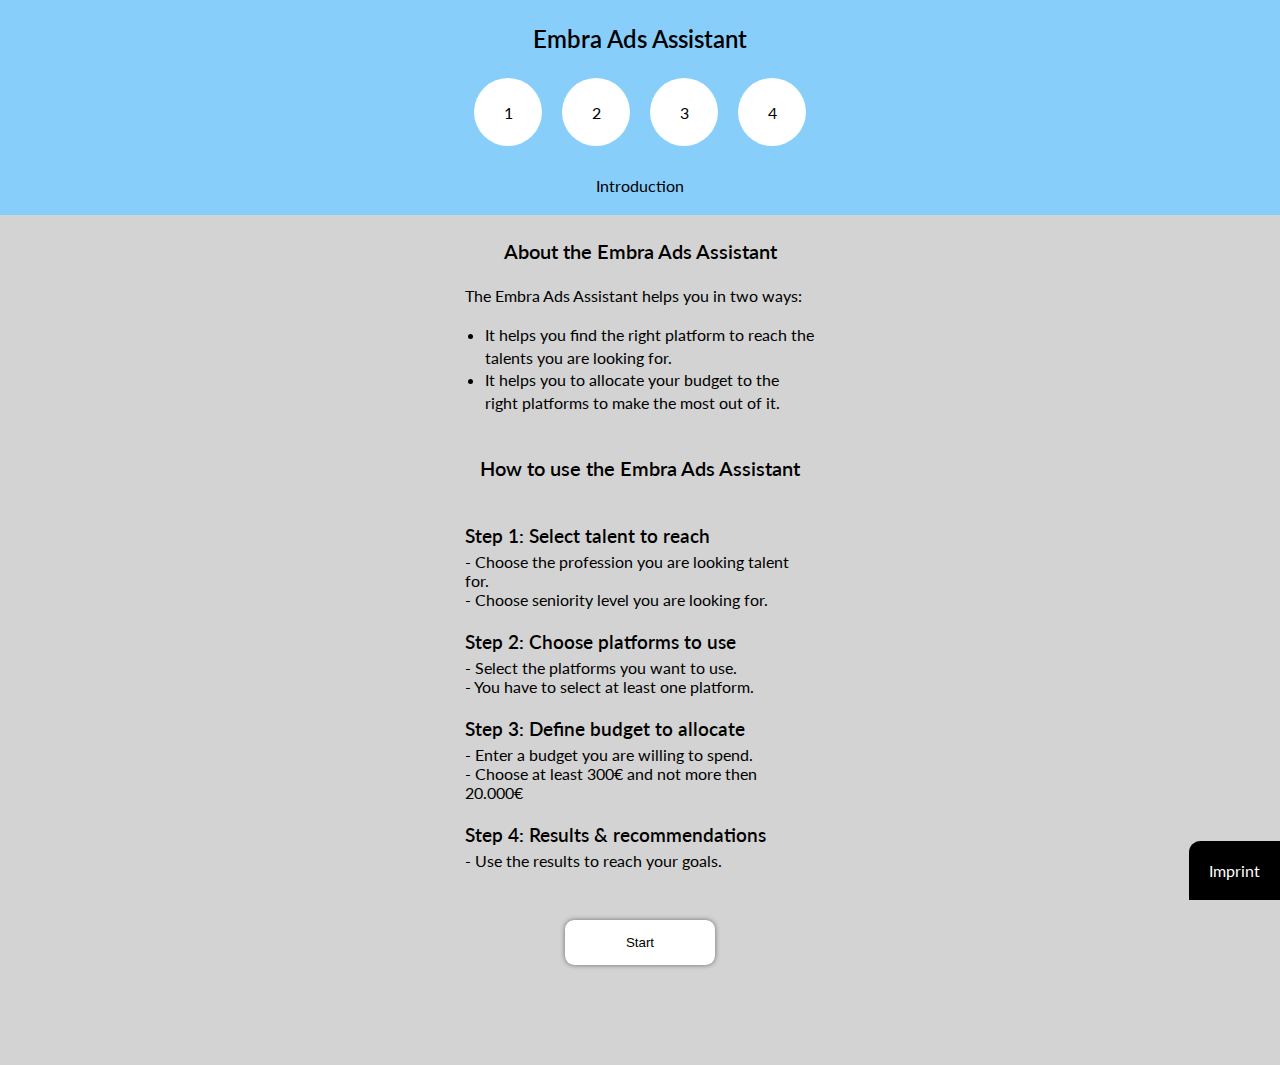
<file: index.html>
<!DOCTYPE html>
<html lang="en">
<head>
    <meta charset="UTF-8">
    <meta name="viewport" content="width=device-width, initial-scale=1.0">
    <link rel="stylesheet" href="assets/css/style.css">
    <title>Embra Ads Assistant</title>


    <!-- SEO meta tags -->
    <meta name="description" content="Embra Ads Assistant">
    <meta name="keywords" content="employer branding, personal marketing, ads cost calculator, ads planer, online ads planer, online marketing assistant">
      

    <!-- Favicon -->
    <link rel="apple-touch-icon" sizes="180x180" href="assets/favicon/apple-touch-icon.jpg">
    <link rel="icon" type="image/png" sizes="32x32" href="assets/favicon/favicon-32x32.jpg">
    <link rel="icon" type="image/png" sizes="16x16" href="assets/favicon/favicon-16x16.jgp">

    <!-- Import Google fonts -->
    <link href="https://fonts.googleapis.com/css2?family=Lato:ital,wght@0,100;0,300;0,400;0,700;0,900;1,100;1,300;1,400;1,700;1,900&family=Oswald:wght@200;300;400;500;600;700&display=swap" rel="stylesheet">

</head>
<body>

    <!-- Header section -->
    <header>
        <div class="content">
            <!-- Title of the Page -->
            <h1 class="title">Embra Ads Assistant</h1>
            <!-- Steps of the process (no navigation) -->
            <div class="steps_group">
                <div class="step">
                    <div id="step_1">1</div>
                </div>
                <div class="step">
                    <div id="step_2">2</div>
                </div>
                <div class="step">
                    <div id="step_3">3</div>
                </div>
                <div class="step">
                    <div id="step_4">4</div>
                </div>
            </div>
            <div id="step_name">
                <p>Introduction</p>
            </div>
        </div>
    </header>
    
    <!-- Main section -->

    <main>
        <!-- Start Page -->
        <section>
            <div class="content"  id="content_div">
                <h2>About the Embra Ads Assistant</h2><br>
                <p>The Embra Ads Assistant helps you in two ways:</p><br>
                <ul>
                    <li>It helps you find the right platform to reach the talents you are looking for.</li>
                    <li>It helps you to allocate your budget to the right platforms to make the most out of it.</li>
                </ul>
                <br>
                <br>
                <h2>How to use the Embra Ads Assistant</h2><br>
                <br>
                <h3>Step 1: Select talent to reach</h3>
                <p>- Choose the profession you are looking talent for.</p>
                <p>- Choose seniority level you are looking for.</p>
                <br>
                <h3>Step 2: Choose platforms to use</h3>
                <p>- Select the platforms you want to use.</p>
                <p>- You have to select at least one platform.</p>
                <br>
                <h3>Step 3: Define budget to allocate</h3>
                <p>- Enter a budget you are willing to spend.</p>
                <p>- Choose at least 300€ and not more then 20.000€</p>
                <br>
                <h3>Step 4: Results & recommendations</h3>
                <p>- Use the results to reach your goals.</p>

                <div class="nav_buttons">
                    <button type="button" class="buttons" id="next_btn_0">Start</button>
                </div>
            </div>
        </section>
    </main>

    <!-- Footer section -->
    <footer>
        <p><a aria-label="Link to the imprint page" href="imprint.html">Imprint</a></p>
    </footer>

    <!-- Integration of the JavaScript -->
    <script type="module" src="assets/js/script.js"></script>

</body>
</html>
</file>
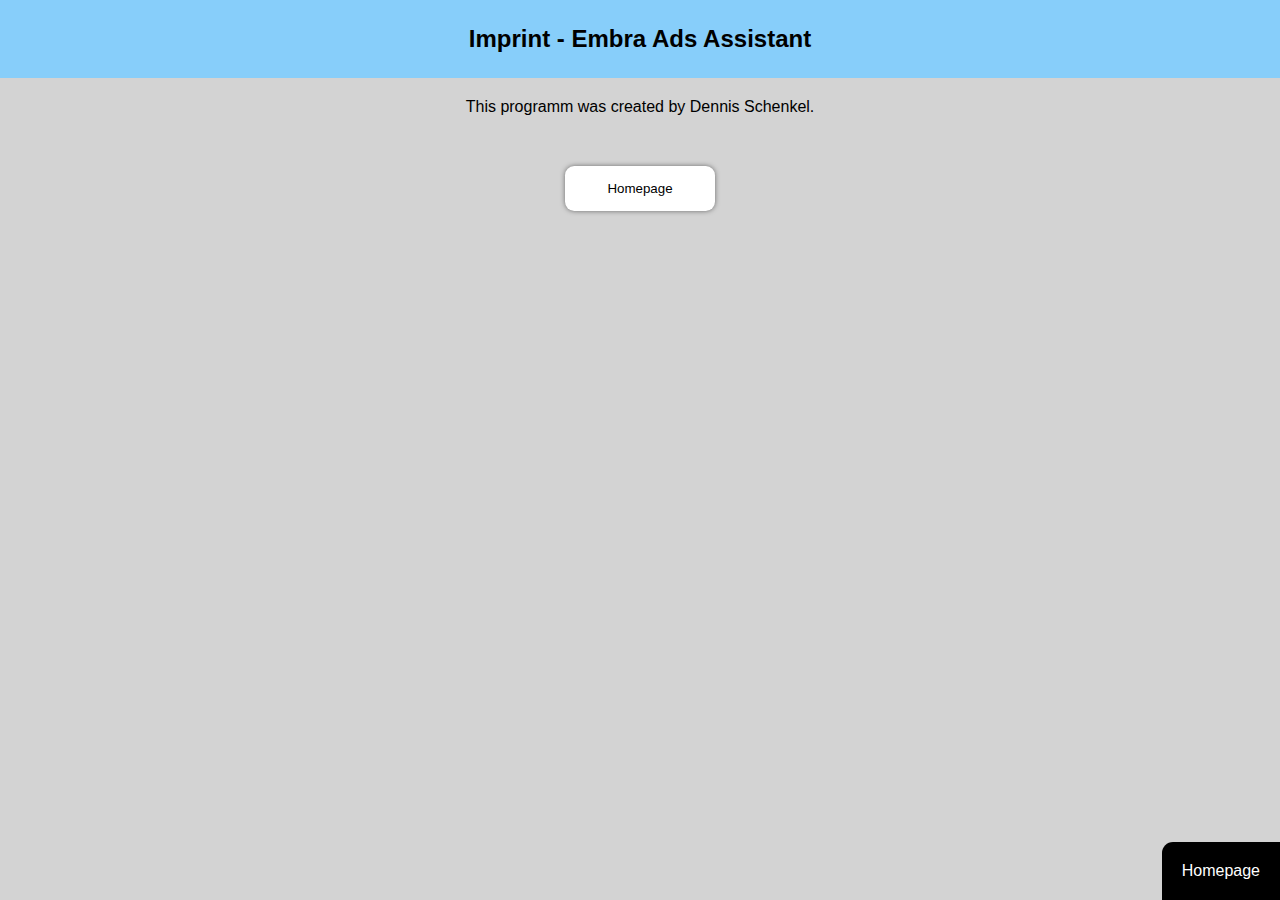
<file: imprint.html>
<!DOCTYPE html>
<html lang="en">
<head>
    <meta charset="UTF-8">
    <meta name="viewport" content="width=device-width, initial-scale=1.0">
    <link rel="stylesheet" href="assets/css/style.css">
    <title>Imprint - Embra Ads Assistant</title>

    <!-- SEO meta tags -->
    <meta name="description" content="Imprint - Embra Ads Assistant">
    <meta name="keywords" content="employer branding, personal marketing, ads cost calculator, ads planer, online ads planer, online marketing assistant">
      
    <!-- Favicon -->
    <link rel="apple-touch-icon" sizes="180x180" href="assets/favicon/apple-touch-icon.jpg">
    <link rel="icon" type="image/png" sizes="32x32" href="assets/favicon/favicon-32x32.jpg">
    <link rel="icon" type="image/png" sizes="16x16" href="assets/favicon/favicon-16x16.jpg">

</head>
<body>

    <!-- Header section -->
    <header>
        <!-- Title of the Page -->
        <h1 class="title">Imprint - Embra Ads Assistant</h1>
    </header>

    <!-- Main section -->
    <main>
        <p>This programm was created by Dennis Schenkel.</p>

        <div class="nav_buttons">
            <button type="button" class="buttons" onclick="window.location.href='index.html';" aria-label="Link to the start page">Homepage</button>
        </div>
    </main>

    <!-- Footer section -->
    <footer>
        <p><a aria-label="Link to the start page" href="index.html">Homepage</a></p>
    </footer>
</body>
</html>
</file>
<file: assets/css/style.css>
/* Overwrite browser default */
* {
    padding: 0;
    margin: 0;
}

/* General styles */
body {
    font-family: Lato, Helvetica, sans-serif;
    background-color: lightgrey;
    min-height: 100%;
}
h1, h2, h3 {
    line-height: 1.6;
    font-weight: 600;
}

h1 {
    font-size: 24px;
    text-align: center;
}

h2 {
    font-size: 20px;
    text-align: center;
}

a {
    color: white;
    text-decoration: none;
}

a:hover {
    color: grey;
}

li {
    margin-left: 20px;
    line-height: 1.4;
}

.title {
    text-align: center;
}
.content {
    width: 350px;
}


/* Header & Steps styling */
header {
    background-color: lightskyblue;
    padding: 20px 50px 20px 50px;
    display: flex;
    justify-content: center;
}

/* Styling & of steps in header */
.steps_group {
    padding: 20px 0px 20px 0px;
    gap: 20px;
    display: flex;
    justify-content: center;
    align-items: center;
}

.step {
    height: 60px;
    width: 60px;
    background-color: white;
    border-radius: 100%;
    border-style: solid;
    border-width: 4px;
    border-color: transparent;
    display: flex;
    align-items: center;
    justify-content: center;
}

.step_active {
    height: 60px;
    width: 60px;
    background-color: white;
    border-radius: 100%;
    border-style: solid;
    border-width: 4px;
    border-color: lightslategray;
    display: flex;
    align-items: center;
    justify-content: center;
    font-weight: 800;
}

.step_done {
    height: 60px;
    width: 60px;
    background-color:lightslategrey;
    border-radius: 100%;
    border-style: solid;
    border-width: 4px;
    border-color: lightslategray;
    display: flex;
    align-items: center;
    justify-content: center;
    color: white;
    font-weight: 800;
}

#step_name {
    margin: 10px 0px 0px 0px;
    display: flex;
    justify-content: center;
}

#step_name p {
    text-align: center;
}


/* Main */
main {
    padding: 20px 20px 100px 20px;
    display: flex;
    flex-direction: column;
    align-items: center;
}

/* Input fields at step 1 */
#form_1 {
    max-width: 540px;
}

.form_element {
    padding: 20px 0px 20px 0px;
}

#profession_dropdown {
    width: 90%;
    height: 40px;
    border-radius: 1cap;
    padding: 0px 10px 0px 10px;
    margin: 0px 20px 0px 20px;
}

.seniority_radio {
    margin: 0px 5px 0px 20px;
}

/* Platform logos at step 2 */
#platform-imgs {
    display: grid;
    grid-template-rows: auto; 
    grid-template-columns: 25% 25% 25% 25%; 
}

.img-raster-element {
    display: flex;
    align-items: center;
    flex-direction: column;
    align-content: center;
    padding-bottom: 30px;
    text-align: center;
}

.platform-logos {
    height: 60px;
    padding: 25px 25px 15px 25px; 
    opacity: 50%;
}

.platform-logos:hover {
    opacity: 100%;
}

.platform-logos-selected {
    height: 60px;
    padding: 25px 25px 15px 25px;
    opacity: 100%;
}

/* Butget form at step 3 */
#budget-form {
    display: flex;
    align-items: center;
    flex-direction: column;}

#budget {
    height: 50px;
    width: 250px;
    font-size: 1.6rem;
    padding: 5px 10px 5px 10px;
    margin: 50px 20px 20px 20px;
    border-radius: 1cap;
}

#currency-symbol {
    font-size: 2rem;
}

/* Results at step 4 */
/* Styling of results list and elements */
.bad-platform {
    background-color: rgba(255, 0, 0, 0.354);
    padding: 20px 20px 20px 20px;
    margin: 10px 0px 10px 0px;
    border-radius: 1cap;
}

.semibad-platform {
    background-color: rgba(210, 105, 30, 0.454);
    padding: 20px 20px 20px 20px;
    margin: 10px 0px 10px 0px;
    border-radius: 1cap;
}

.mediocre-platform {
    background-color: rgba(210, 189, 30, 0.454);
    padding: 20px 20px 20px 20px;
    margin: 10px 0px 10px 0px;
    border-radius: 1cap;
}

.good-platform {
    background-color: rgba(152, 160, 13, 0.454);
    padding: 20px 20px 20px 20px;
    margin: 10px 0px 10px 0px;
    border-radius: 1cap;
}

.top-platform {
    background-color: rgba(58, 175, 22, 0.454);
    padding: 20px 20px 20px 20px;
    margin: 10px 0px 10px 0px;
    border-radius: 1cap;
}

.additional-recommentation {
    background-color: white;
    border-radius: 1cap;
    border-color: red;
    border-style: solid;
    border-width: 3px;
    padding: 10px 10px 10px 10px;
}

.single-result-element {
    display: flex;
    justify-content: space-around;
}

.platform-name {
    margin-bottom: 20px;
    text-align: center;
}

.platform-info {
    text-align: center;
    font-size: 20px;
}

.platform-info p {
    margin-bottom: 20px;   
    font-size: 14px;
}

.platform-budget {
    text-align: center;
    font-size: 20px;
}

.platform-budget span {
    font-size: 12px;
}

.platform-budget p {
    margin-bottom: 20px;   
    font-size: 14px;
}





/* Buttons for step navigation */
.nav_buttons {
    display: flex;
    justify-content: space-around;
    padding-top: 50px;
}

.buttons {
    width: 150px;
    padding: 15px 40px 15px 40px;
    background-color: white;
    border: none;
    border-radius: 1cap;
    box-shadow: 0px 0px 5px 0px rgba(0, 0, 0, .5);}

.buttons:hover {
    background-color: gray;
}


/* Footer */
footer {
    position: fixed;
    bottom: 0px;
    right: 0px;
    padding: 20px 20px 20px 20px;
    background-color: black;
    color: white;
    display: flex;
    justify-content: center;
    border-top-left-radius: 1cap;
}


/* Medie query: displays smaller then 350px down to 280px */
@media screen and (max-width: 280px) {
    
    /* Steps in header */
    .steps_group {
        padding: 20px 0px 20px 0px;
        gap: 5px;
    }
    
    .step {
        height: 40px;
        width: 40px;
    }

    .step_active {
        height: 40px;
        width: 40px;
    }

    .step_done {
        height: 40px;
        width: 40px;
    }

    /* Content area in header and main */
    .content {
        width: 260px;
        padding-left: 0px;
        padding-right: 0px;
    }

    /* Profession selection */
    #profession_dropdown {
        margin: 0px 0px 0px 15px;
    }

    /* Platform selection */
    #platform-imgs {
        grid-template-columns: 33% 33% 33%; 
    }

    /* Budget selection */
    #budget {
        width: 170px;
        margin: 30px 10px 20px 10px;
    }

    /* Bottons for step navigation */
    .buttons {
        width: 100px;
        padding: 15px 10px 15px 10px;
    }
}
</file>
